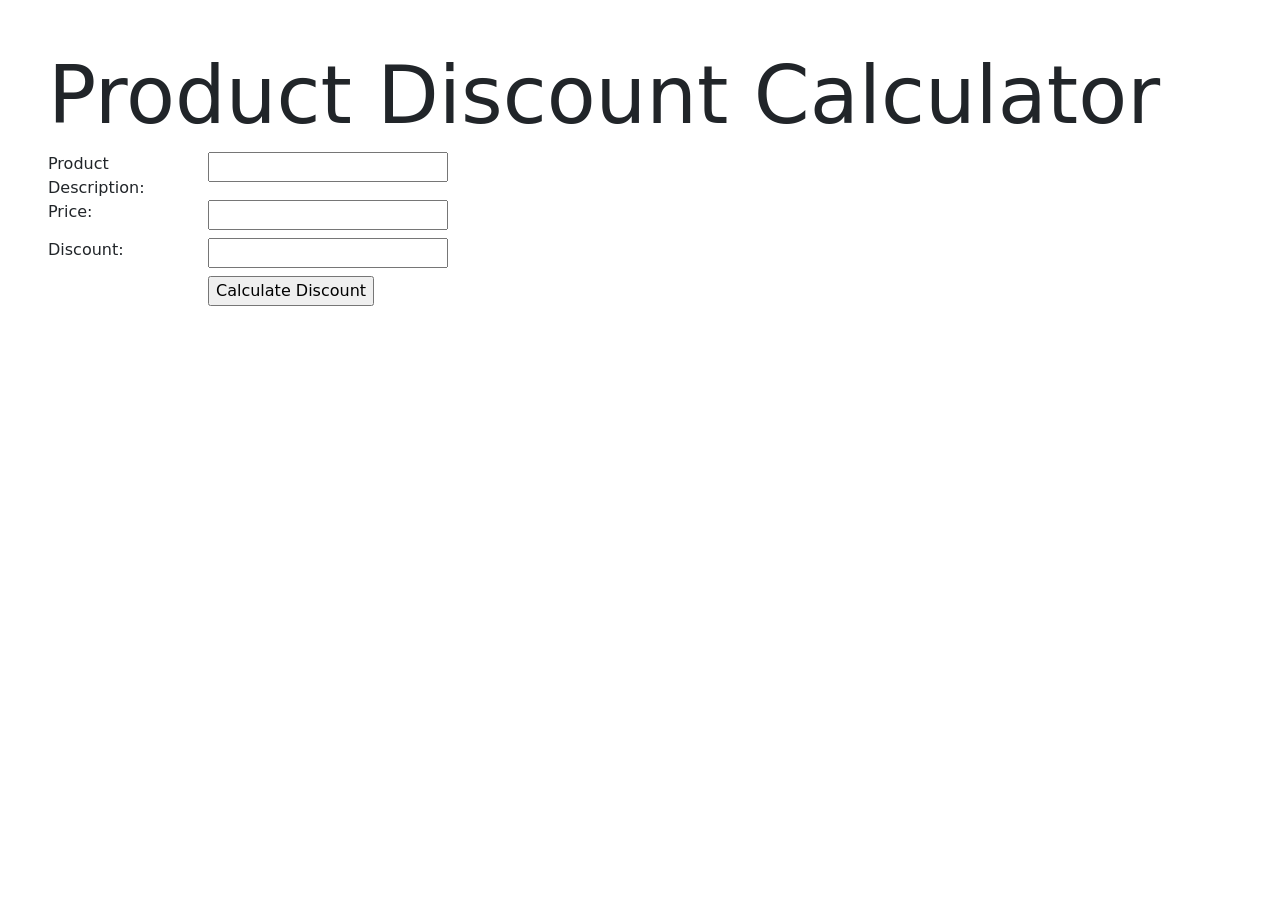
<file: phpDmysql/ch01/productCalculator/public/index.html>
<!DOCTYPE html>
<html lang="en">
    <head>
    <!-- Required meta tags always come first -->
    <meta charset="utf-8" />
    <meta name="viewport" content="width=device-width, initial-scale=1" />
        <title>Product Discount Calculator</title>
        <link rel="stylesheet" type="text/css" href="css/main.css">
        <!-- Bootstrap CSS -->
        <link
            href="https://cdn.jsdelivr.net/npm/bootstrap@5.3.8/dist/css/bootstrap.min.css"
            rel="stylesheet"
        >
    </head>
    <body class="p-5">

        <h1 class="display-1">Product Discount Calculator</h1>
        <form action="DisplayDiscount.php" method="post">
            <div id="data">
                <label for="description">Product Description:</label>
                <input type="text" id="description" name="description" required><br>
                <label for="price">Price:</label>
                <input type="float" id="price" name="price" required><br>
                <label for="discount">Discount:</label>
                <input type="float" id="discount" name="discount" required><br>
            </div>
            <div id="buttons">
                <label for="submit">&nbsp;</label>
                <input type="submit" value="Calculate Discount">
            </div>
        </form>

        <!-- Bootstrap JS. -->
        <script
            src=https://cdn.jsdelivr.net/npm/bootstrap@5.3.8/dist/js/bootstrap.bundle.min.js>
        </script>
    </body>
</html>
</file>
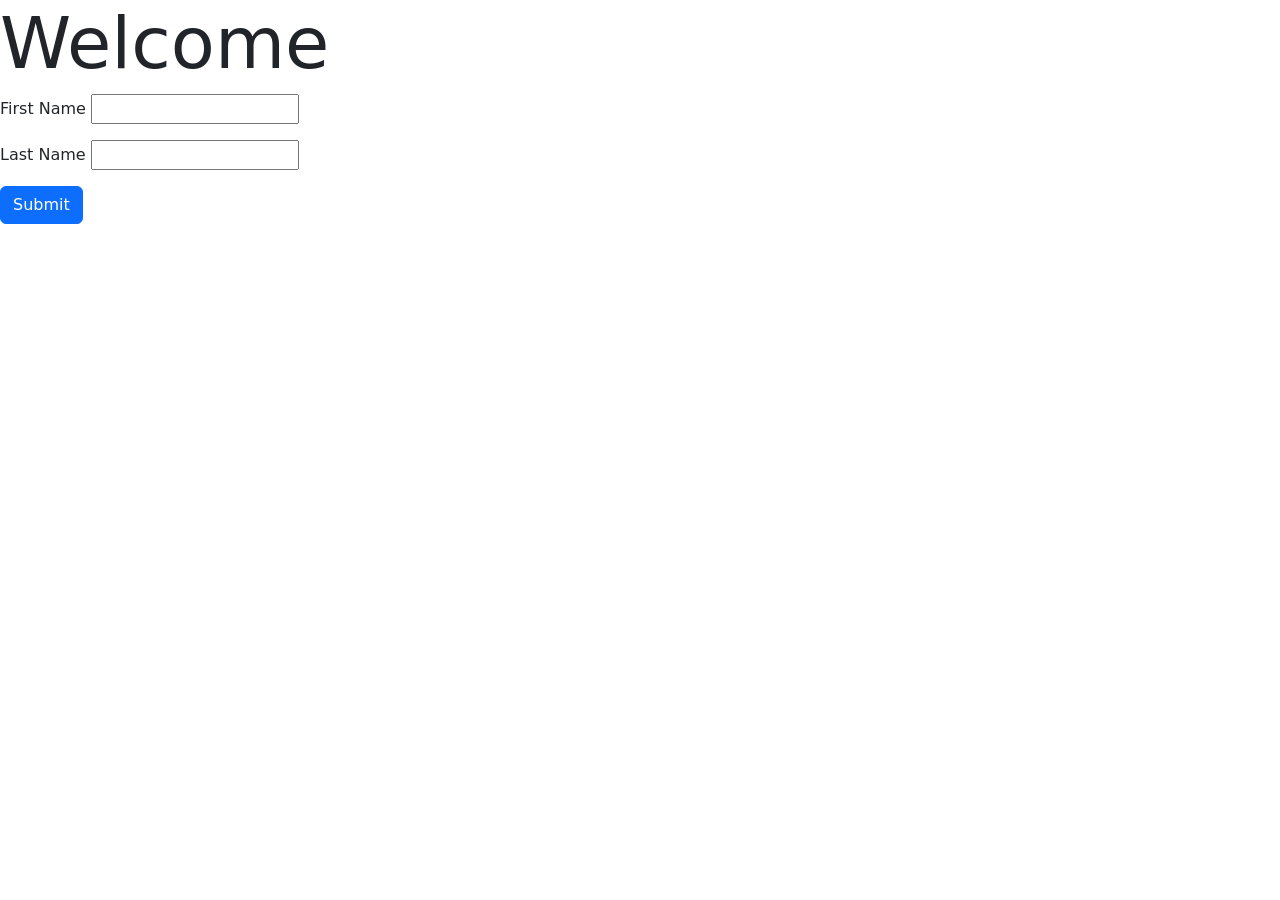
<file: phpDmysql/ch02/display/public/index.html>
<!DOCTYPE html>
<html lang="en">
    <head>
    <!-- Required meta tags always come first -->
    <meta charset="utf-8" />
    <meta name="viewport" content="width=device-width, initial-scale=1" />
        <title></title>

        <!-- Bootstrap CSS -->
        <link
            href="https://cdn.jsdelivr.net/npm/bootstrap@5.3.8/dist/css/bootstrap.min.css"
            rel="stylesheet"
        >
    </head>
    <body>
        <h2 class="display-2">Welcome</h2>
        <div id="show">
            <form action="display.php" method="get">
                <div class="mb-3">
                    <label for="firstName">First Name</label>
                    <input type="text" id="firstName" name="firstName" required>
                </div>
                <div class="mb-3">
                    <label for="lastName">Last Name</label>
                    <input type="text" id="lastName" name="lastName" required>
                </div>
                <button type="submit" class="btn btn-primary">Submit</button>
            </form>
        </div>
        <!-- Bootstrap JS. -->
        <script
            src=https://cdn.jsdelivr.net/npm/bootstrap@5.3.8/dist/js/bootstrap.bundle.min.js>
        </script>
    </body>
</html>
</file>
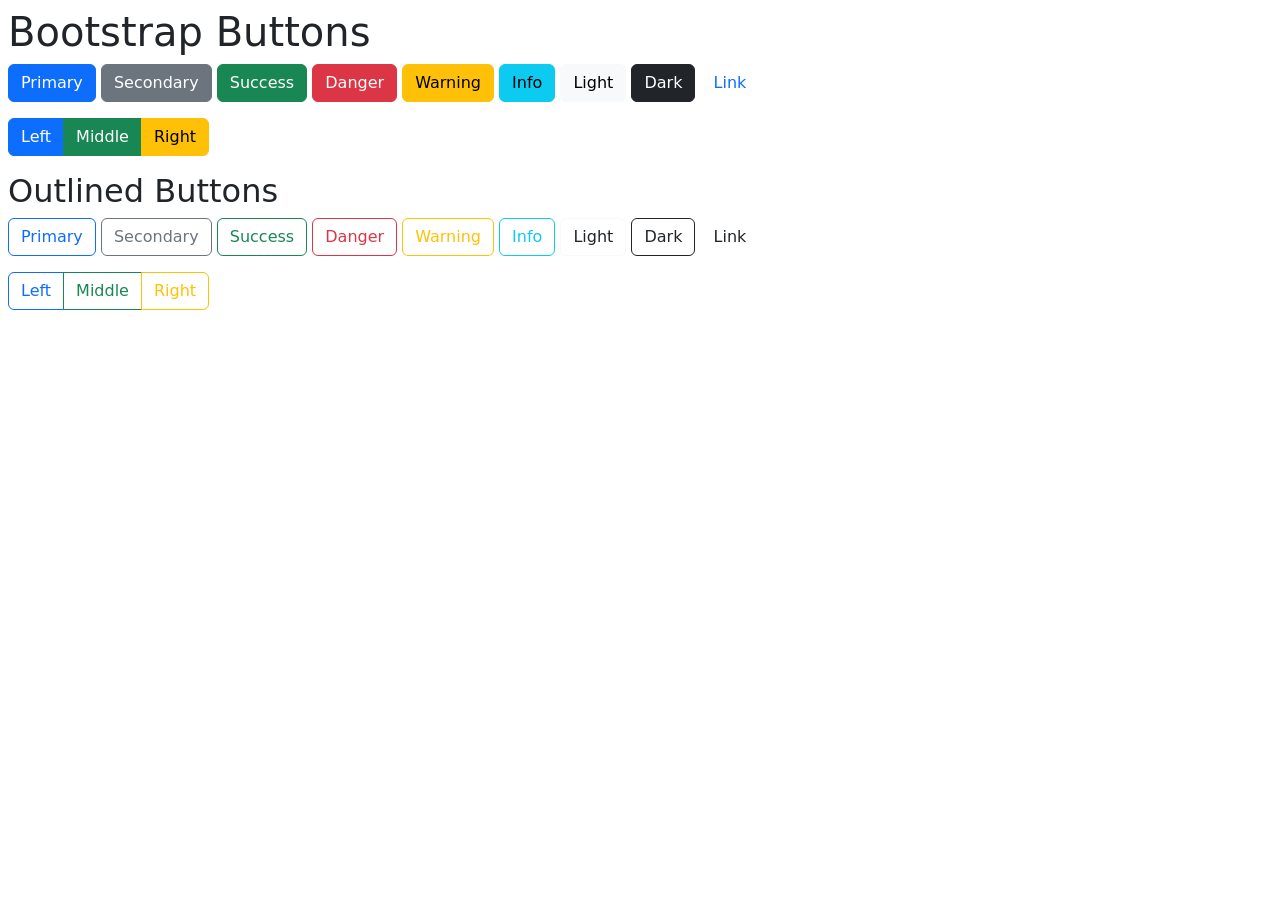
<file: bootstrapist/Lean_bootstrap/ch00/public/buttons.html>
<!DOCTYPE html>
<html lang="en">
    <head>
    <!-- Required meta tags always come first -->
    <meta charset="utf-8" />
    <meta name="viewport" content="width=device-width, initial-scale=1" />
        <title>Bootstrap Buttons</title>

        <!-- Bootstrap CSS -->
        <link
            href="https://cdn.jsdelivr.net/npm/bootstrap@5.3.8/dist/css/bootstrap.min.css"
            rel="stylesheet"
        >
    </head>
    <body class="p-2">
        <div class="mb-3">
            <h1>Bootstrap Buttons</h1>
        <div>
            <button type="button" class="btn btn-primary">Primary </button>
            <button type="button" class="btn btn-secondary">Secondary</button>
            <button type="button" class="btn btn-success">Success</button>
            <button type="button" class="btn btn-danger">Danger</button>
            <button type="button" class="btn btn-warning">Warning</button>
            <button type="button" class="btn btn-info">Info</button>
            <button type="button" class="btn btn-light">Light</button>
            <button type="button" class="btn btn-dark">Dark</button>
            <button type="button" class="btn btn-link text-decoration-none">Link</button>
        </div>
        <div class="mt-3 btn-group">
            <button type="button" class="btn btn-primary">Left</button>
            <button type="button" class="btn btn-success">Middle</button>
            <button type="button" class="btn btn-warning">Right</button>
        </div>
        </div>
        <div class="mt-3">
            <h2>Outlined Buttons</h2>
            <div>
                <button type="button" class="btn btn-outline-primary">Primary </button>
                <button type="button" class="btn btn-outline-secondary">Secondary</button>
                <button type="button" class="btn btn-outline-success">Success</button>
                <button type="button" class="btn btn-outline-danger">Danger</button>
                <button type="button" class="btn btn-outline-warning">Warning</button>
                <button type="button" class="btn btn-outline-info">Info</button>
                <button type="button" class="btn btn-outline-light text-dark">Light</button>
                <button type="button" class="btn btn-outline-dark">Dark</button>
                <button type="button" class="btn btn-outline-link text-decoration-none">Link</button>
            </div>
            <div class="mt-3 btn-group">
                <button type="button" class="btn btn-outline-primary">Left</button>
                <button type="button" class="btn btn-outline-success">Middle</button>
                <button type="button" class="btn btn-outline-warning">Right</button>
            </div>
        </div>
        <!-- Bootstrap JS. -->
        <script
            src=https://cdn.jsdelivr.net/npm/bootstrap@5.3.8/dist/js/bootstrap.bundle.min.js>
        </script>
    </body>
</html>
</file>
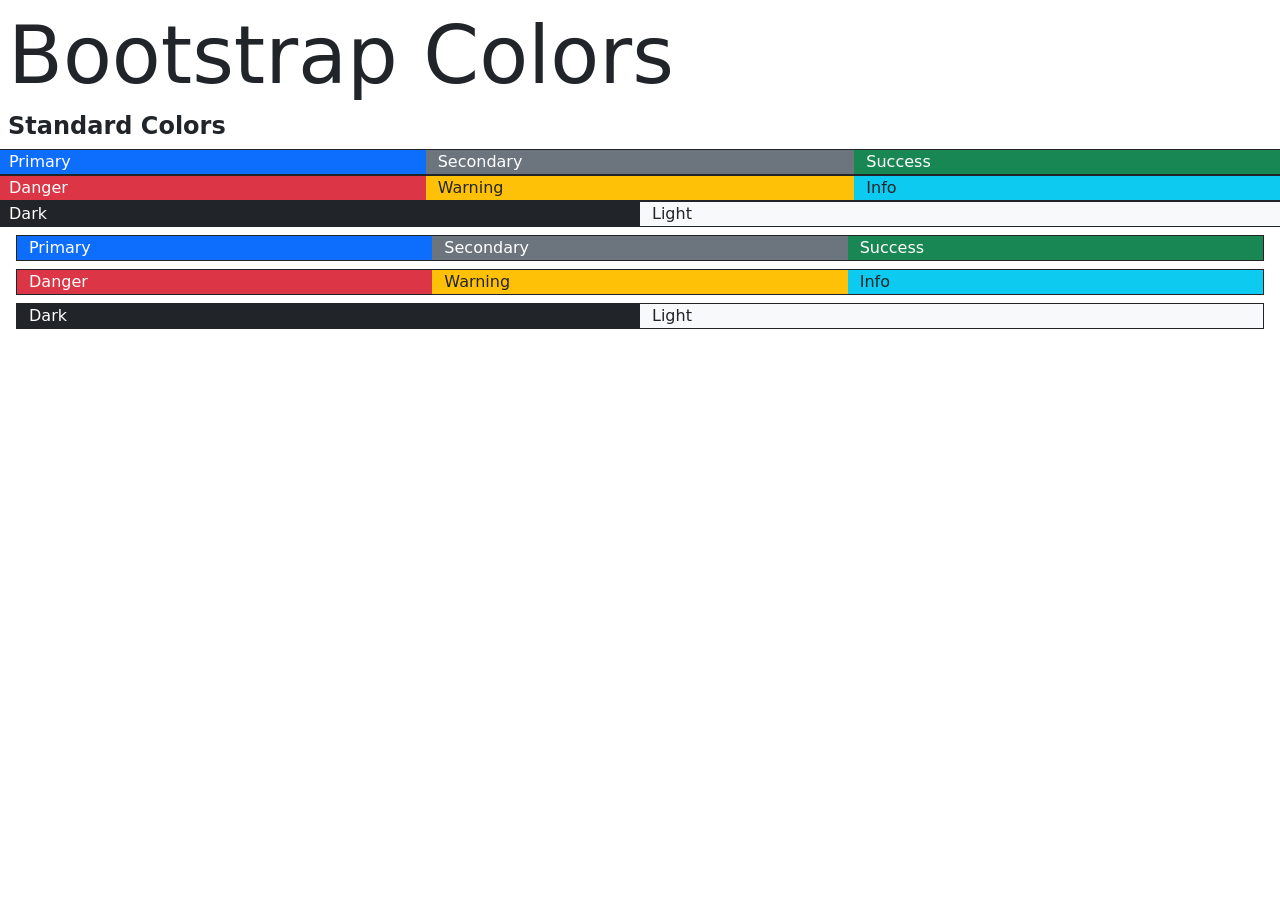
<file: bootstrapist/Lean_bootstrap/ch00/public/colors.html>
<!DOCTYPE html>
<html lang="en">
    <head>
    <!-- Required meta tags always come first -->
    <meta charset="utf-8" />
    <meta name="viewport" content="width=device-width, initial-scale=1" />
        <title></title>

        <!-- Bootstrap CSS -->
        <link
            href="https://cdn.jsdelivr.net/npm/bootstrap@5.3.8/dist/css/bootstrap.min.css"
            rel="stylesheet"
        >
    </head>
    <body class="p-2">
        <div>
        <h1 class="display-1">Bootstrap Colors</h1>
        <h2 class="display-2 fs-4 fw-bolder">Standard Colors</h2>
        <div class="row border border-dark">
            <div class="col-sm-4 bg-primary text-white">Primary</div>
            <div class="col-sm-4 bg-secondary text-white">Secondary</div>
            <div class="col-sm-4 bg-success text-white">Success</div>
        </div>
        <div class="row border border-dark">
            <div class="col-sm-4 bg-danger text-white">Danger</div>
            <div class="col-sm-4 bg-warning text-dark">Warning</div>
            <div class="col-sm-4 bg-info text-dark">Info</div>
        </div>
        <div class="row border border-dark">
            <div class="col-sm-6 bg-dark text-white">Dark</div>
            <div class="col-sm-6 bg-light text-dark">Light</div>
        </div>
        </div>
        <div>
        <div class="row border border-dark m-2">
            <div class="col-sm-4 bg-primary text-white">Primary</div>
            <div class="col-sm-4 bg-secondary text-white">Secondary</div>
            <div class="col-sm-4 bg-success text-white">Success</div>
        </div>
        <div class="row border border-dark m-2">
            <div class="col-sm-4 bg-danger text-white">Danger</div>
            <div class="col-sm-4 bg-warning text-dark">Warning</div>
            <div class="col-sm-4 bg-info text-dark">Info</div>
        </div>
        <div class="row border border-dark m-2">
            <div class="col-sm-6 bg-dark text-white">Dark</div>
            <div class="col-sm-6 bg-light text-dark">Light</div>
        </div>
        </div>
        <!-- Bootstrap JS. -->
        <script
            src=https://cdn.jsdelivr.net/npm/bootstrap@5.3.8/dist/js/bootstrap.bundle.min.js>
        </script>
    </body>
</html>
</file>
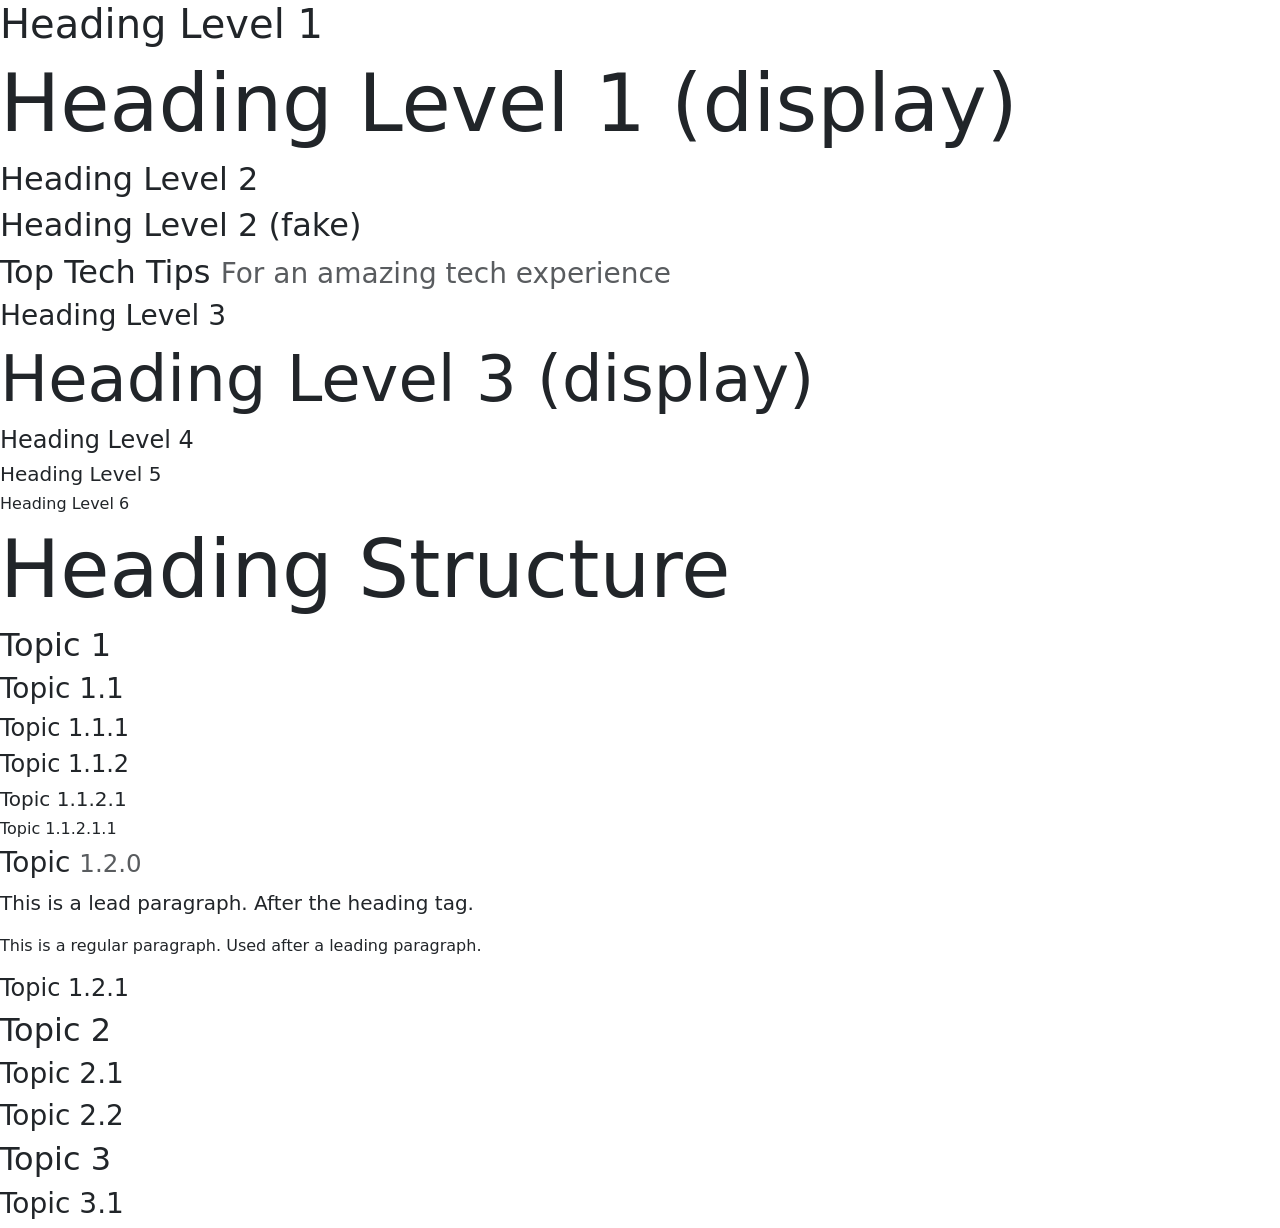
<file: bootstrapist/Lean_bootstrap/ch00/public/heading.html>
<!DOCTYPE html>
<html lang="en">
    <head>
    <!-- Required meta tags always come first -->
    <meta charset="utf-8" />
    <meta name="viewport" content="width=device-width, initial-scale=1" />
        <title>Headings</title>

        <!-- Bootstrap CSS -->
        <link
            href="https://cdn.jsdelivr.net/npm/bootstrap@5.3.8/dist/css/bootstrap.min.css"
            rel="stylesheet"
        >
    </head>
    <body>
        <h1>Heading Level 1</h1>
        <h1 class="display-1">Heading Level 1 (display)</h1>
        <h2>Heading Level 2</h2>
        <p class="h2">Heading Level 2 (fake)</p>
        <h2>Top Tech Tips <small class="text-muted">For an amazing tech experience</small></h2>
        <h3>Heading Level 3</h3>
        <h3 class="display-3">Heading Level 3 (display)</h3>
        <h4>Heading Level 4</h4>
        <h5>Heading Level 5</h5>
        <h6>Heading Level 6</h6>

    <h1 class="display-1">Heading Structure</h1>
    <h2>Topic 1</h2>
    <h3>Topic 1.1</h3>
    <h4>Topic 1.1.1</h4>
    <h4>Topic 1.1.2</h4>
    <h5>Topic 1.1.2.1</h5>
    <h6>Topic 1.1.2.1.1</h6>
    <h3>Topic <small class="text-muted">1.2.0</small></h3>
    <p class="lead">This is a lead paragraph. After the heading tag.</p>
    <p>This is a regular paragraph. Used after a leading paragraph.</p>
    <h4>Topic 1.2.1</h4>
    <h2>Topic 2</h2>
    <h3>Topic 2.1</h3>
    <h3>Topic 2.2</h3>
    <h2>Topic 3</h2>
    <h3>Topic 3.1</h3>

    <!-- Bootstrap JS. -->
    <script
            src=https://cdn.jsdelivr.net/npm/bootstrap@5.3.8/dist/js/bootstrap.bundle.min.js>
        </script>
    </body>
</html>
</file>
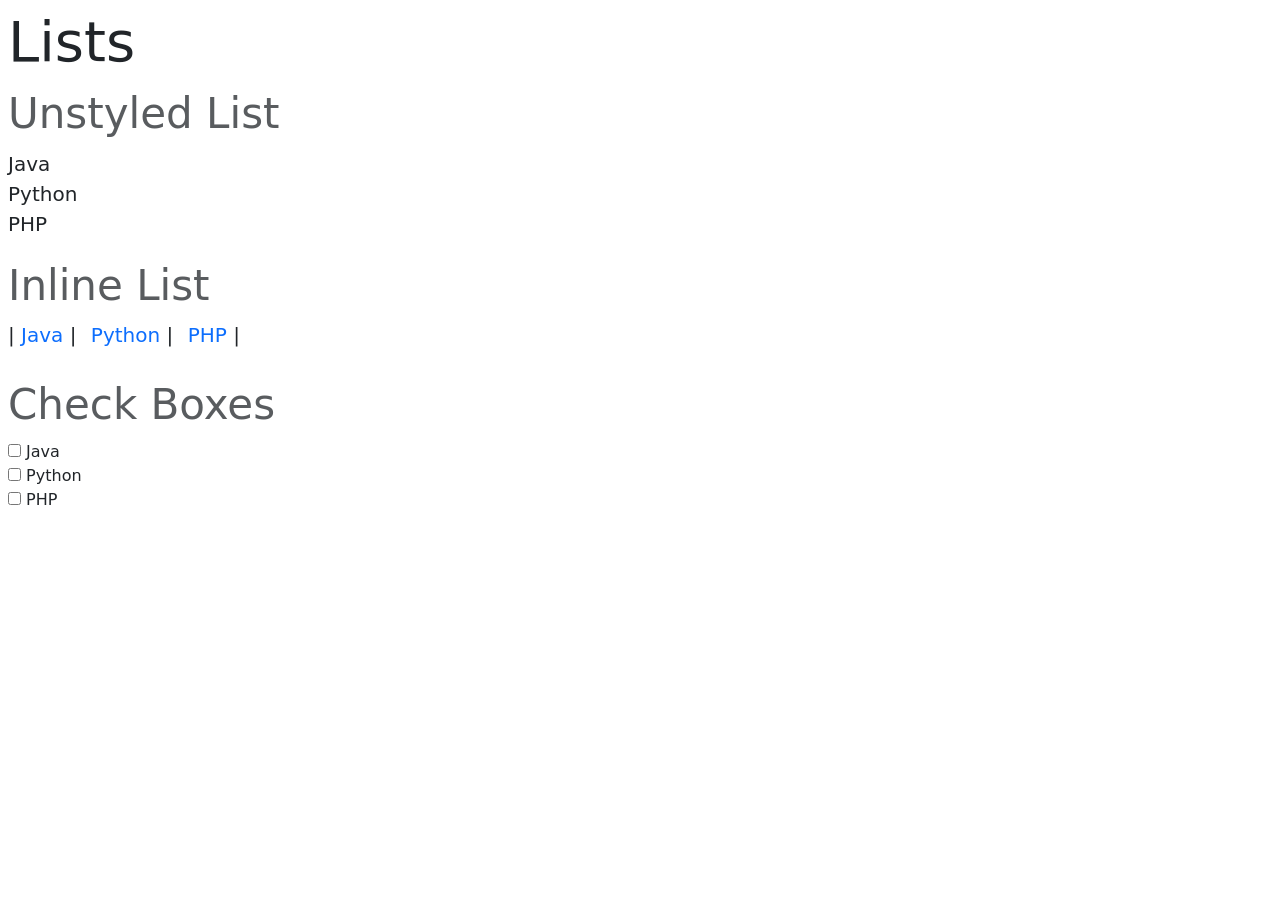
<file: bootstrapist/Lean_bootstrap/ch00/public/lists.html>
<!DOCTYPE html>
<html lang="en">
    <head>
    <!-- Required meta tags always come first -->
    <meta charset="utf-8" />
    <meta name="viewport" content="width=device-width, initial-scale=1" />
        <title>Lists - Bootstrap</title>

        <!-- Bootstrap CSS -->
        <link
            href="https://cdn.jsdelivr.net/npm/bootstrap@5.3.8/dist/css/bootstrap.min.css"
            rel="stylesheet"
        >
    </head>
    <body class="p-2">
        <h4 class="display-4">Lists</h4>
        <h5 class="display-5"><small class="text-muted">Unstyled List</small></h5>
        <div class="text-start">
            <ul class="fs-5 list-unstyled">
                <li>Java</li>
                <li>Python</li>
                <li>PHP</li>
            </ul>
        </div>

        <h5 class="display-5"><small class="text-muted">Inline List</small></h5>
        <div class="text-start">
            <ul class="fs-5 list-inline">
                <li class="list-inline-item"> | <a href="#" class="text-decoration-none">Java</a> | </li>
                <li class="list-inline-item">  <a href="#" class="text-decoration-none">Python</a> | </li>
                <li class="list-inline-item">  <a href="#" class="text-decoration-none">PHP</a> | </li>
            </ul>
        </div>
        <div class="mt-4">
        <h5 class="display-5"><small class="text-muted">Check Boxes</small></h5>
        <div class="text-start">
            <ul class="list-unstyled">
                <li><input type="checkbox"> <label for="java">Java</label></li>
                <li><input type="checkbox"> <label for="python">Python</label></li>
                <li><input type="checkbox"> <label for="php">PHP</label></li>
            </ul>
        </div>
        </div>
        <!-- Bootstrap JS. -->
        <script
            src=https://cdn.jsdelivr.net/npm/bootstrap@5.3.8/dist/js/bootstrap.bundle.min.js>
        </script>
    </body>
</html>
</file>
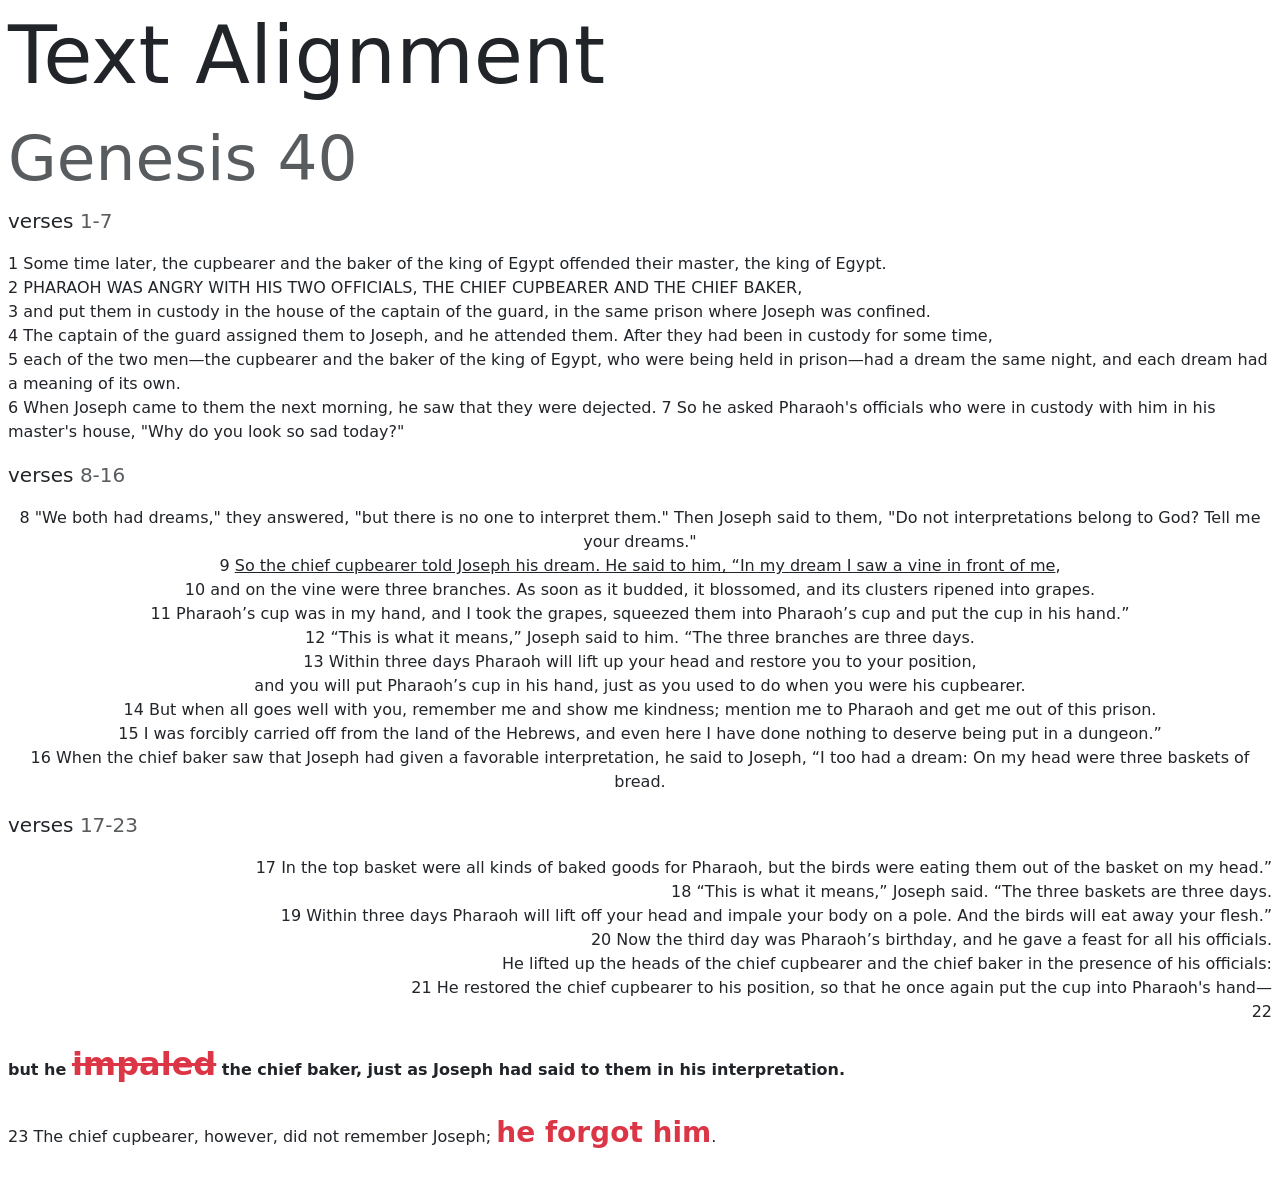
<file: bootstrapist/Lean_bootstrap/ch00/public/text-aligment.html>
<!DOCTYPE html>
<html lang="en">
    <head>
    <!-- Required meta tags always come first -->
    <meta charset="utf-8" />
    <meta name="viewport" content="width=device-width, initial-scale=1" />
        <title>Text Alignment</title>

        <!-- Bootstrap CSS -->
        <link
            href="https://cdn.jsdelivr.net/npm/bootstrap@5.3.8/dist/css/bootstrap.min.css"
            rel="stylesheet"
        >
    </head>
    <body class="p-2">
        <h1 class="display-1">Text Alignment</h1>
        <h2 class="display-2"><small class="text-muted">Genesis 40</small></h2>
        <p class="lead">verses <span class="text-muted">1-7</span></p>
        <p class="text-start">
            1 Some time later, the cupbearer and the baker of the king of Egypt offended their master,
            the king of Egypt.<br/>
            2 <span class="text-uppercase">Pharaoh was angry with his two officials, the chief cupbearer and the chief baker</span>,<br/>
            3 and put them in custody in the house of the captain of the guard, in the same prison
            where Joseph was confined.<br/>
            4 The captain of the guard assigned them to Joseph, and he attended them.
            After they had been in custody for some time,<br/>
            5 each of the two men—the cupbearer and the baker of the king of Egypt, who were being
            held in prison—had a dream
            the same night, and each dream had a meaning of its own.<br/>
            6 When Joseph came to them the next morning, he saw that they were dejected.
            7 So he asked Pharaoh's officials who were in custody with him in his master's house,
            "Why do you look so sad today?"<br/>
            </p>
        <p class="lead">verses <span class="text-muted">8-16</span></p>
        <p class="text-center">
            8 "We both had dreams," they answered, "but there is no one to interpret them."
            Then Joseph said to them, "Do not interpretations belong to God? Tell me your dreams."<br/>
            9 <span class="text-decoration-underline">So the chief cupbearer told Joseph his dream. He said to him, “In my dream I saw a vine
            in front of me</span>,<br/>
            10 and on the vine were three branches. As soon as it budded, it blossomed,
            and its clusters ripened into grapes.<br/>
            11 Pharaoh’s cup was in my hand, and I took the grapes, squeezed them into Pharaoh’s cup and put the cup in his hand.”<br/>
            12 “This is what it means,” Joseph said to him. “The three branches are three days.<br/>
            13 Within three days Pharaoh will lift up your head and restore you to your position,<br/>
            and you will put Pharaoh’s cup in his hand, just as you used to do when you were his cupbearer.<br/>
            14 But when all goes well with you, remember me and show me kindness; mention me to Pharaoh and
            get me out of this prison.<br/>
            15 I was forcibly carried off from the land of the Hebrews, and even here I have done
            nothing to deserve being put in a dungeon.”<br/>
            16 When the chief baker saw that Joseph had given a favorable interpretation, he said to
            Joseph, “I too had a dream: On my head were three baskets of bread.<br/>
            </p>
        <p class="lead">verses <span class="text-muted">17-23</span></p>
        <p class="text-end">
            17 In the top basket were all kinds of baked goods for Pharaoh, but the birds were eating them out of the basket on my head.”<br/>
            18 “This is what it means,” Joseph said. “The three baskets are three days.<br/>
            19 Within three days Pharaoh will lift off your head and impale your body on a pole. And the birds will eat away your flesh.”<br/>
            20 Now the third day was Pharaoh’s birthday, and he gave a feast for all his officials.<br/>
            He lifted up the heads of the chief cupbearer and the chief baker in the presence of his
            officials:<br/>
            21 He restored the chief cupbearer to his position, so that he once again put
            the cup into Pharaoh's hand—<br/>
            22 <div class="fw-bolder">but he <span class="fs-2 text-danger"><span class="text-decoration-line-through">impaled</span></span> the chief baker, just as Joseph had said to them in his interpretation.</div><br/>
            23 The chief cupbearer, however, did not remember Joseph; <strong class="fs-3 text-danger">he forgot him</strong>.<br/>
            </p>
        <!-- Bootstrap JS. -->
        <script
            src=https://cdn.jsdelivr.net/npm/bootstrap@5.3.8/dist/js/bootstrap.bundle.min.js>
        </script>
    </body>
</html>
</file>
<file: phpDmysql/ch01/productCalculator/public/css/main.css>
body {
    font-family: Arial, Helvetica, sans-serif;
    margin: lem;
    padding: 0;
}
main {
    width: 850px;
    margin: 0 auto;
    padding: 1.5em;
    background: white;
    border: 2px solid navy;
}

h1 {
    color: navy;
}

label {
    width: 10em;
    padding-right: 1em;
    float: left;
}

#data input {
    float: left;
    width: 15em;
    margin-bottom: 0.5em;
}

#data span {
    padding-left: 0.25em;
}

#buttons input {
    float: left;
    margin-bottom: 0.5em;
}

br {
    clear: left;
}
</file>
